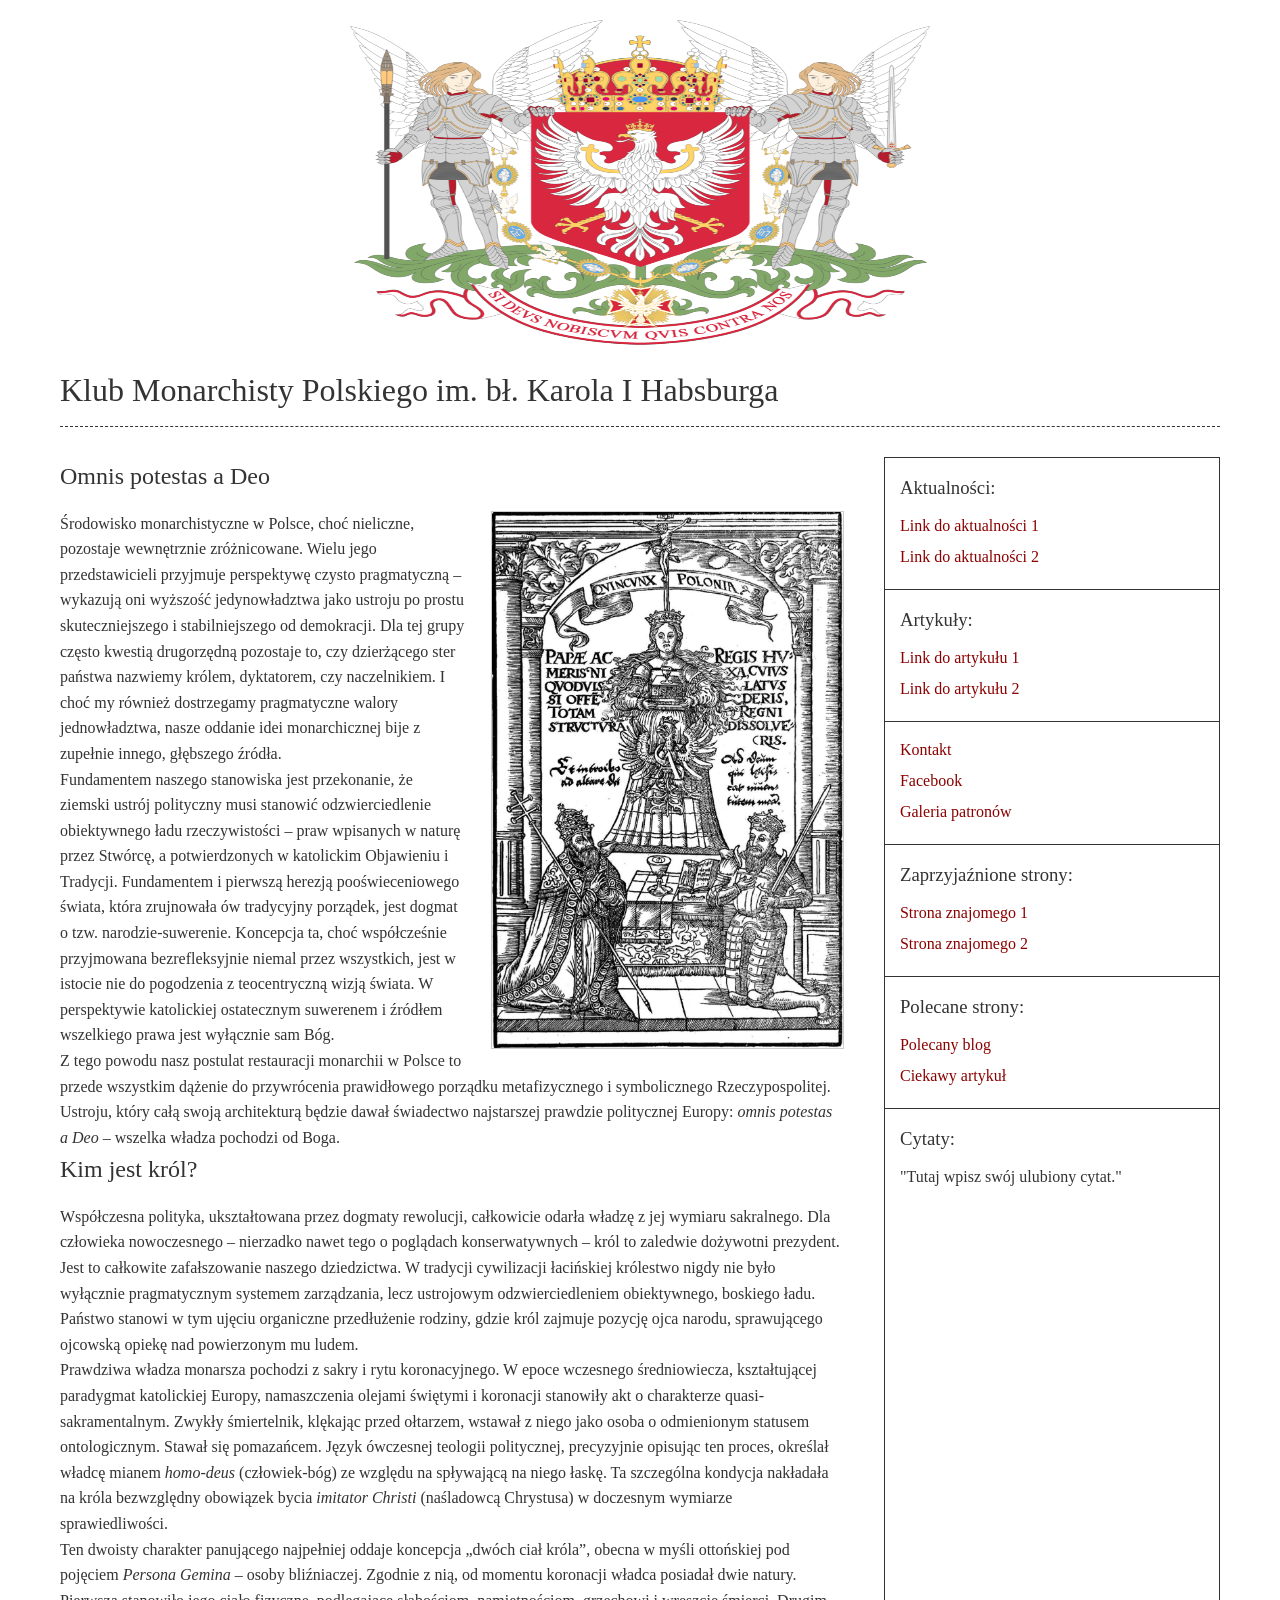
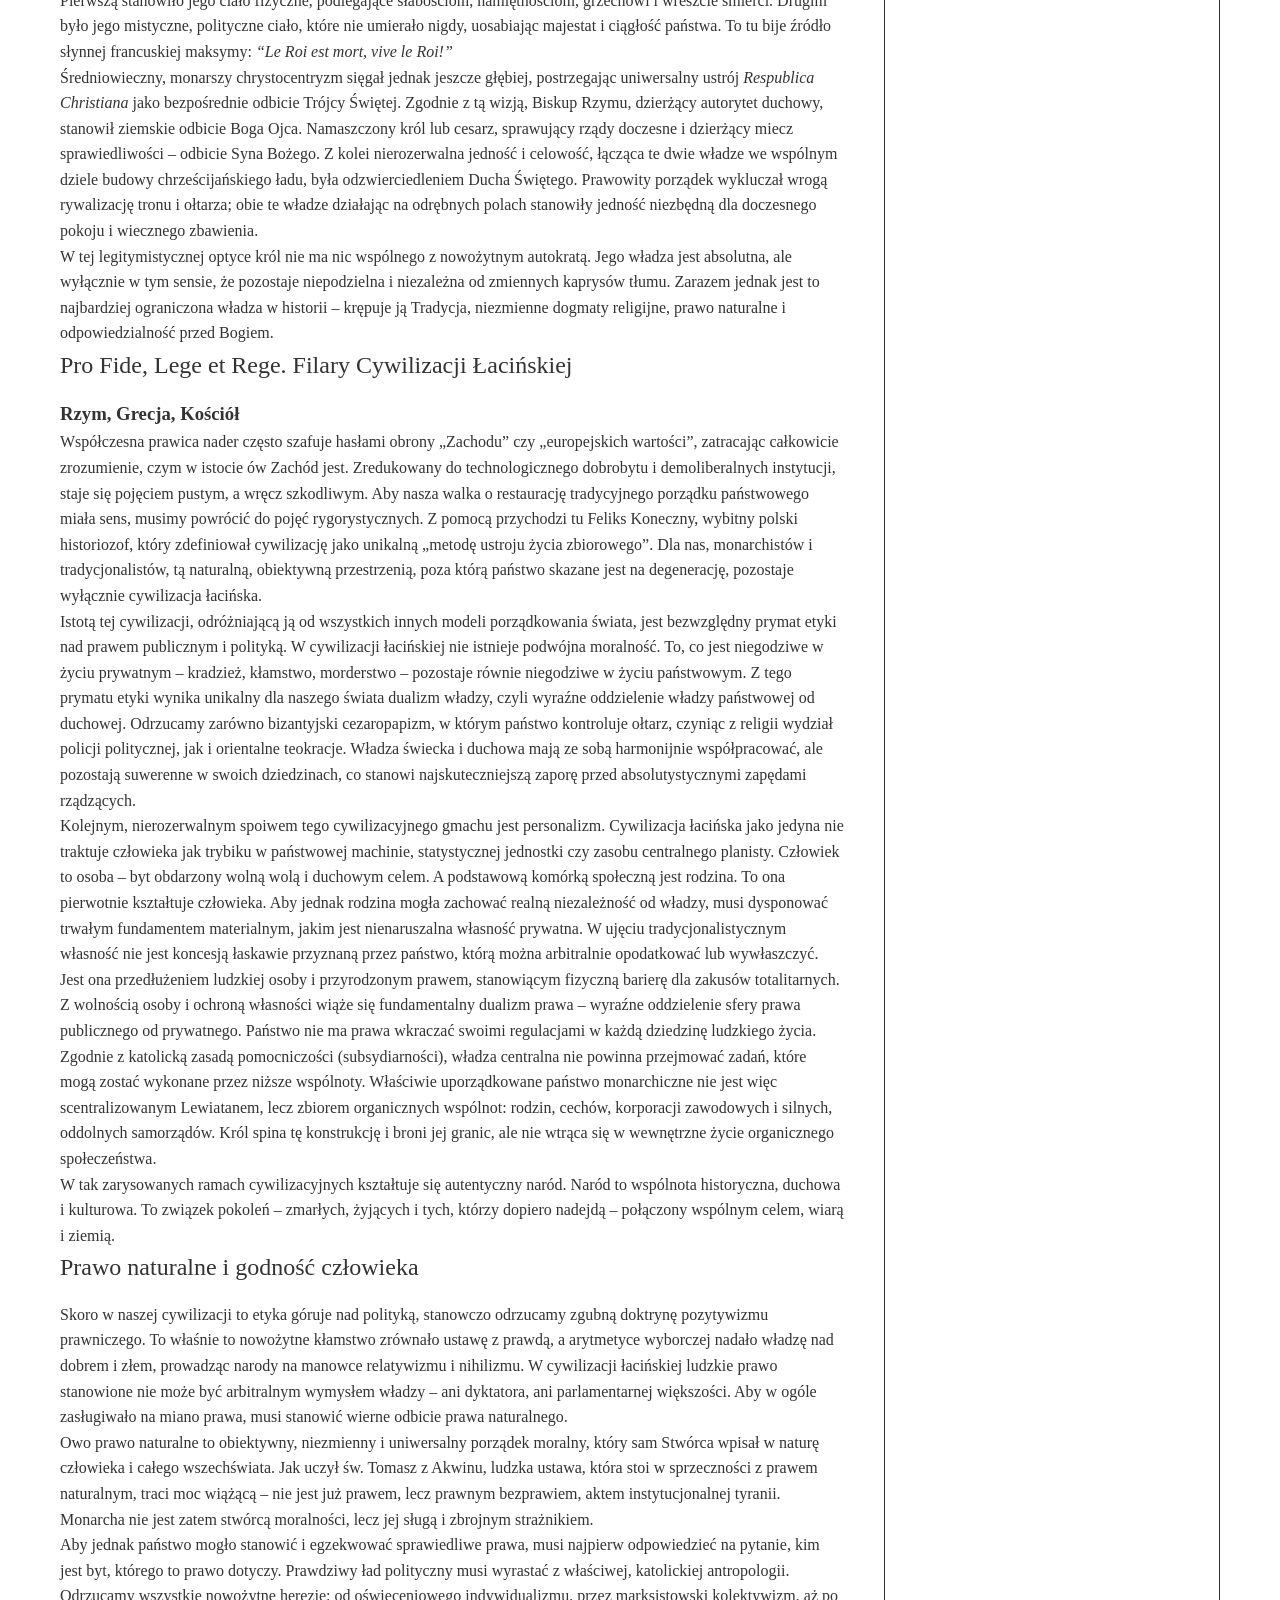
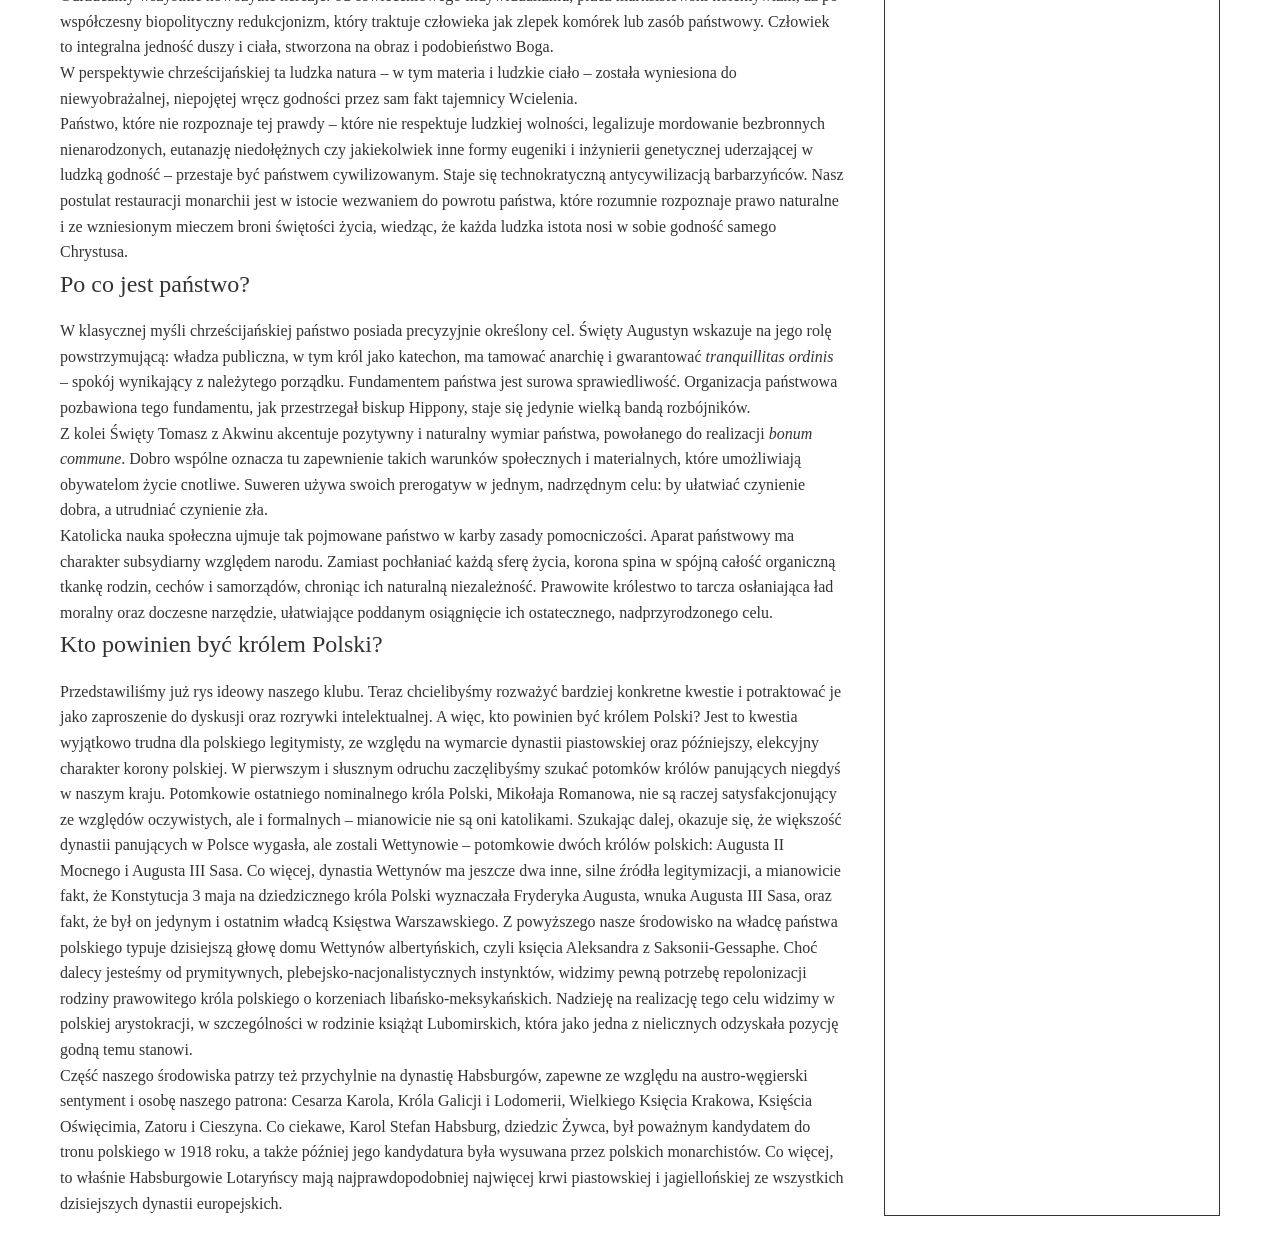
<file: index.html>
<!DOCTYPE html>
<html lang="pl">
<head>
    <meta charset="UTF-8">
    <meta name="viewport" content="width=device-width, initial-scale=1.0">
    <meta name="description" 
    content="Oficjalna strona Klubu Monarchisty Polskiego "Wymodlić Króla!" im. bł. Karola I Habsburga. Poznaj nasz manifest, artykuły i idee dotyczące tradycji, wiary i ustroju.">
    
    <title>Klub Monarchisty Polskiego im. bł. Karola I Habsburga</title>
    <link rel="stylesheet" href="style.css">
</head>
<body>

    <!-- GŁÓWNY NAGŁÓWEK STRONY -->
    <header>
        <div class="banner">
            <img src="herb.png" alt="Zdjęcie główne nad nazwą witryny">
        </div>
        
        <h1>Klub Monarchisty Polskiego im. bł. Karola I Habsburga</h1> 
    </header>

    <!-- Główny kontener otulający treść i pasek boczny -->
    <div class="container">

        <!-- LEWA STRONA: Główna treść -->
        <main>
            <article>
                <h2>Omnis potestas a Deo</h2>
                
                <img src="artykul_gowny1.jpg" alt="drzeworyt Qvincvnx Polonia Stanisława Orzechowskiego">
  <p>Środowisko monarchistyczne w Polsce, choć nieliczne, pozostaje wewnętrznie zróżnicowane. Wielu jego przedstawicieli przyjmuje perspektywę czysto pragmatyczną – wykazują oni wyższość jedynowładztwa jako ustroju po prostu skuteczniejszego i stabilniejszego od demokracji. Dla tej grupy często kwestią drugorzędną pozostaje to, czy dzierżącego ster państwa nazwiemy królem, dyktatorem, czy naczelnikiem. I choć my również dostrzegamy pragmatyczne walory jednowładztwa, nasze oddanie idei monarchicznej bije z zupełnie innego, głębszego źródła.</p>
    
    <p>Fundamentem naszego stanowiska jest przekonanie, że ziemski ustrój polityczny musi stanowić odzwierciedlenie obiektywnego ładu rzeczywistości – praw wpisanych w naturę przez Stwórcę, a potwierdzonych w katolickim Objawieniu i Tradycji. Fundamentem i pierwszą herezją pooświeceniowego świata, która zrujnowała ów tradycyjny porządek, jest dogmat o tzw. narodzie-suwerenie. Koncepcja ta, choć współcześnie przyjmowana bezrefleksyjnie niemal przez wszystkich, jest w istocie nie do pogodzenia z teocentryczną wizją świata. W perspektywie katolickiej ostatecznym suwerenem i źródłem wszelkiego prawa jest wyłącznie sam Bóg.</p>
    
    <p>Z tego powodu nasz postulat restauracji monarchii w Polsce to przede wszystkim dążenie do przywrócenia prawidłowego porządku metafizycznego i symbolicznego Rzeczypospolitej. Ustroju, który całą swoją architekturą będzie dawał świadectwo najstarszej prawdzie politycznej Europy: <em>omnis potestas a Deo</em> – wszelka władza pochodzi od Boga.</p>

    <h2>Kim jest król?</h2>
    
    <p>Współczesna polityka, ukształtowana przez dogmaty rewolucji, całkowicie odarła władzę z jej wymiaru sakralnego. Dla człowieka nowoczesnego – nierzadko nawet tego o poglądach konserwatywnych – król to zaledwie dożywotni prezydent. Jest to całkowite zafałszowanie naszego dziedzictwa. W tradycji cywilizacji łacińskiej królestwo nigdy nie było wyłącznie pragmatycznym systemem zarządzania, lecz ustrojowym odzwierciedleniem obiektywnego, boskiego ładu. Państwo stanowi w tym ujęciu organiczne przedłużenie rodziny, gdzie król zajmuje pozycję ojca narodu, sprawującego ojcowską opiekę nad powierzonym mu ludem.</p>
    
    <p>Prawdziwa władza monarsza pochodzi z sakry i rytu koronacyjnego. W epoce wczesnego średniowiecza, kształtującej paradygmat katolickiej Europy, namaszczenia olejami świętymi i koronacji stanowiły akt o charakterze quasi-sakramentalnym. Zwykły śmiertelnik, klękając przed ołtarzem, wstawał z niego jako osoba o odmienionym statusem ontologicznym. Stawał się pomazańcem. Język ówczesnej teologii politycznej, precyzyjnie opisując ten proces, określał władcę mianem <em>homo-deus</em> (człowiek-bóg) ze względu na spływającą na niego łaskę. Ta szczególna kondycja nakładała na króla bezwzględny obowiązek bycia <em>imitator Christi</em> (naśladowcą Chrystusa) w doczesnym wymiarze sprawiedliwości.</p>
    
    <p>Ten dwoisty charakter panującego najpełniej oddaje koncepcja „dwóch ciał króla”, obecna w myśli ottońskiej pod pojęciem <em>Persona Gemina</em> – osoby bliźniaczej. Zgodnie z nią, od momentu koronacji władca posiadał dwie natury. Pierwszą stanowiło jego ciało fizyczne, podlegające słabościom, namiętnościom, grzechowi i wreszcie śmierci. Drugim było jego mistyczne, polityczne ciało, które nie umierało nigdy, uosabiając majestat i ciągłość państwa. To tu bije źródło słynnej francuskiej maksymy: <em>“Le Roi est mort, vive le Roi!”</em></p>
    
    <p>Średniowieczny, monarszy chrystocentryzm sięgał jednak jeszcze głębiej, postrzegając uniwersalny ustrój <em>Respublica Christiana</em> jako bezpośrednie odbicie Trójcy Świętej. Zgodnie z tą wizją, Biskup Rzymu, dzierżący autorytet duchowy, stanowił ziemskie odbicie Boga Ojca. Namaszczony król lub cesarz, sprawujący rządy doczesne i dzierżący miecz sprawiedliwości – odbicie Syna Bożego. Z kolei nierozerwalna jedność i celowość, łącząca te dwie władze we wspólnym dziele budowy chrześcijańskiego ładu, była odzwierciedleniem Ducha Świętego. Prawowity porządek wykluczał wrogą rywalizację tronu i ołtarza; obie te władze działając na odrębnych polach stanowiły jedność niezbędną dla doczesnego pokoju i wiecznego zbawienia.</p>
    
    <p>W tej legitymistycznej optyce król nie ma nic wspólnego z nowożytnym autokratą. Jego władza jest absolutna, ale wyłącznie w tym sensie, że pozostaje niepodzielna i niezależna od zmiennych kaprysów tłumu. Zarazem jednak jest to najbardziej ograniczona władza w historii – krępuje ją Tradycja, niezmienne dogmaty religijne, prawo naturalne i odpowiedzialność przed Bogiem.</p>
    
    <h2>Pro Fide, Lege et Rege. Filary Cywilizacji Łacińskiej</h2>
    <h3>Rzym, Grecja, Kościół</h3>
    
    <p>Współczesna prawica nader często szafuje hasłami obrony „Zachodu” czy „europejskich wartości”, zatracając całkowicie zrozumienie, czym w istocie ów Zachód jest. Zredukowany do technologicznego dobrobytu i demoliberalnych instytucji, staje się pojęciem pustym, a wręcz szkodliwym. Aby nasza walka o restaurację tradycyjnego porządku państwowego miała sens, musimy powrócić do pojęć rygorystycznych. Z pomocą przychodzi tu Feliks Koneczny, wybitny polski historiozof, który zdefiniował cywilizację jako unikalną „metodę ustroju życia zbiorowego”. Dla nas, monarchistów i tradycjonalistów, tą naturalną, obiektywną przestrzenią, poza którą państwo skazane jest na degenerację, pozostaje wyłącznie cywilizacja łacińska.</p>
    
    <p>Istotą tej cywilizacji, odróżniającą ją od wszystkich innych modeli porządkowania świata, jest bezwzględny prymat etyki nad prawem publicznym i polityką. W cywilizacji łacińskiej nie istnieje podwójna moralność. To, co jest niegodziwe w życiu prywatnym – kradzież, kłamstwo, morderstwo – pozostaje równie niegodziwe w życiu państwowym. Z tego prymatu etyki wynika unikalny dla naszego świata dualizm władzy, czyli wyraźne oddzielenie władzy państwowej od duchowej. Odrzucamy zarówno bizantyjski cezaropapizm, w którym państwo kontroluje ołtarz, czyniąc z religii wydział policji politycznej, jak i orientalne teokracje. Władza świecka i duchowa mają ze sobą harmonijnie współpracować, ale pozostają suwerenne w swoich dziedzinach, co stanowi najskuteczniejszą zaporę przed absolutystycznymi zapędami rządzących.</p>
    
    <p>Kolejnym, nierozerwalnym spoiwem tego cywilizacyjnego gmachu jest personalizm. Cywilizacja łacińska jako jedyna nie traktuje człowieka jak trybiku w państwowej machinie, statystycznej jednostki czy zasobu centralnego planisty. Człowiek to osoba – byt obdarzony wolną wolą i duchowym celem. A podstawową komórką społeczną jest rodzina. To ona pierwotnie kształtuje człowieka. Aby jednak rodzina mogła zachować realną niezależność od władzy, musi dysponować trwałym fundamentem materialnym, jakim jest nienaruszalna własność prywatna. W ujęciu tradycjonalistycznym własność nie jest koncesją łaskawie przyznaną przez państwo, którą można arbitralnie opodatkować lub wywłaszczyć. Jest ona przedłużeniem ludzkiej osoby i przyrodzonym prawem, stanowiącym fizyczną barierę dla zakusów totalitarnych.</p>
    
    <p>Z wolnością osoby i ochroną własności wiąże się fundamentalny dualizm prawa – wyraźne oddzielenie sfery prawa publicznego od prywatnego. Państwo nie ma prawa wkraczać swoimi regulacjami w każdą dziedzinę ludzkiego życia. Zgodnie z katolicką zasadą pomocniczości (subsydiarności), władza centralna nie powinna przejmować zadań, które mogą zostać wykonane przez niższe wspólnoty. Właściwie uporządkowane państwo monarchiczne nie jest więc scentralizowanym Lewiatanem, lecz zbiorem organicznych wspólnot: rodzin, cechów, korporacji zawodowych i silnych, oddolnych samorządów. Król spina tę konstrukcję i broni jej granic, ale nie wtrąca się w wewnętrzne życie organicznego społeczeństwa.</p>
    
    <p>W tak zarysowanych ramach cywilizacyjnych kształtuje się autentyczny naród. Naród to wspólnota historyczna, duchowa i kulturowa. To związek pokoleń – zmarłych, żyjących i tych, którzy dopiero nadejdą – połączony wspólnym celem, wiarą i ziemią.</p>

    <h2>Prawo naturalne i godność człowieka</h2>
    
    <p>Skoro w naszej cywilizacji to etyka góruje nad polityką, stanowczo odrzucamy zgubną doktrynę pozytywizmu prawniczego. To właśnie to nowożytne kłamstwo zrównało ustawę z prawdą, a arytmetyce wyborczej nadało władzę nad dobrem i złem, prowadząc narody na manowce relatywizmu i nihilizmu. W cywilizacji łacińskiej ludzkie prawo stanowione nie może być arbitralnym wymysłem władzy – ani dyktatora, ani parlamentarnej większości. Aby w ogóle zasługiwało na miano prawa, musi stanowić wierne odbicie prawa naturalnego.</p>
    
    <p>Owo prawo naturalne to obiektywny, niezmienny i uniwersalny porządek moralny, który sam Stwórca wpisał w naturę człowieka i całego wszechświata. Jak uczył św. Tomasz z Akwinu, ludzka ustawa, która stoi w sprzeczności z prawem naturalnym, traci moc wiążącą – nie jest już prawem, lecz prawnym bezprawiem, aktem instytucjonalnej tyranii. Monarcha nie jest zatem stwórcą moralności, lecz jej sługą i zbrojnym strażnikiem.</p>
    
    <p>Aby jednak państwo mogło stanowić i egzekwować sprawiedliwe prawa, musi najpierw odpowiedzieć na pytanie, kim jest byt, którego to prawo dotyczy. Prawdziwy ład polityczny musi wyrastać z właściwej, katolickiej antropologii. Odrzucamy wszystkie nowożytne herezje: od oświeceniowego indywidualizmu, przez marksistowski kolektywizm, aż po współczesny biopolityczny redukcjonizm, który traktuje człowieka jak zlepek komórek lub zasób państwowy. Człowiek to integralna jedność duszy i ciała, stworzona na obraz i podobieństwo Boga.</p>
    
    <p>W perspektywie chrześcijańskiej ta ludzka natura – w tym materia i ludzkie ciało – została wyniesiona do niewyobrażalnej, niepojętej wręcz godności przez sam fakt tajemnicy Wcielenia.</p>
    
    <p>Państwo, które nie rozpoznaje tej prawdy – które nie respektuje ludzkiej wolności, legalizuje mordowanie bezbronnych nienarodzonych, eutanazję niedołężnych czy jakiekolwiek inne formy eugeniki i inżynierii genetycznej uderzającej w ludzką godność – przestaje być państwem cywilizowanym. Staje się technokratyczną antycywilizacją barbarzyńców. Nasz postulat restauracji monarchii jest w istocie wezwaniem do powrotu państwa, które rozumnie rozpoznaje prawo naturalne i ze wzniesionym mieczem broni świętości życia, wiedząc, że każda ludzka istota nosi w sobie godność samego Chrystusa.</p>

    <h2>Po co jest państwo?</h2>
    
    <p>W klasycznej myśli chrześcijańskiej państwo posiada precyzyjnie określony cel. Święty Augustyn wskazuje na jego rolę powstrzymującą: władza publiczna, w tym król jako katechon, ma tamować anarchię i gwarantować <em>tranquillitas ordinis</em> – spokój wynikający z należytego porządku. Fundamentem państwa jest surowa sprawiedliwość. Organizacja państwowa pozbawiona tego fundamentu, jak przestrzegał biskup Hippony, staje się jedynie wielką bandą rozbójników.</p>
    
    <p>Z kolei Święty Tomasz z Akwinu akcentuje pozytywny i naturalny wymiar państwa, powołanego do realizacji <em>bonum commune</em>. Dobro wspólne oznacza tu zapewnienie takich warunków społecznych i materialnych, które umożliwiają obywatelom życie cnotliwe. Suweren używa swoich prerogatyw w jednym, nadrzędnym celu: by ułatwiać czynienie dobra, a utrudniać czynienie zła.</p>
    
    <p>Katolicka nauka społeczna ujmuje tak pojmowane państwo w karby zasady pomocniczości. Aparat państwowy ma charakter subsydiarny względem narodu. Zamiast pochłaniać każdą sferę życia, korona spina w spójną całość organiczną tkankę rodzin, cechów i samorządów, chroniąc ich naturalną niezależność. Prawowite królestwo to tarcza osłaniająca ład moralny oraz doczesne narzędzie, ułatwiające poddanym osiągnięcie ich ostatecznego, nadprzyrodzonego celu.</p>

    <h2>Kto powinien być królem Polski?</h2>
    
    <p>Przedstawiliśmy już rys ideowy naszego klubu. Teraz chcielibyśmy rozważyć bardziej konkretne kwestie i potraktować je jako zaproszenie do dyskusji oraz rozrywki intelektualnej. A więc, kto powinien być królem Polski? Jest to kwestia wyjątkowo trudna dla polskiego legitymisty, ze względu na wymarcie dynastii piastowskiej oraz późniejszy, elekcyjny charakter korony polskiej. W pierwszym i słusznym odruchu zaczęlibyśmy szukać potomków królów panujących niegdyś w naszym kraju. Potomkowie ostatniego nominalnego króla Polski, Mikołaja Romanowa, nie są raczej satysfakcjonujący ze względów oczywistych, ale i formalnych – mianowicie nie są oni katolikami. Szukając dalej, okazuje się, że większość dynastii panujących w Polsce wygasła, ale zostali Wettynowie – potomkowie dwóch królów polskich: Augusta II Mocnego i Augusta III Sasa. Co więcej, dynastia Wettynów ma jeszcze dwa inne, silne źródła legitymizacji, a mianowicie fakt, że Konstytucja 3 maja na dziedzicznego króla Polski wyznaczała Fryderyka Augusta, wnuka Augusta III Sasa, oraz fakt, że był on jedynym i ostatnim władcą Księstwa Warszawskiego. Z powyższego nasze środowisko na władcę państwa polskiego typuje dzisiejszą głowę domu Wettynów albertyńskich, czyli księcia Aleksandra z Saksonii-Gessaphe. Choć dalecy jesteśmy od prymitywnych, plebejsko-nacjonalistycznych instynktów, widzimy pewną potrzebę repolonizacji rodziny prawowitego króla polskiego o korzeniach libańsko-meksykańskich. Nadzieję na realizację tego celu widzimy w polskiej arystokracji, w szczególności w rodzinie książąt Lubomirskich, która jako jedna z nielicznych odzyskała pozycję godną temu stanowi.</p>
    
    <p>Część naszego środowiska patrzy też przychylnie na dynastię Habsburgów, zapewne ze względu na austro-węgierski sentyment i osobę naszego patrona: Cesarza Karola, Króla Galicji i Lodomerii, Wielkiego Księcia Krakowa, Księścia Oświęcimia, Zatoru i Cieszyna. Co ciekawe, Karol Stefan Habsburg, dziedzic Żywca, był poważnym kandydatem do tronu polskiego w 1918 roku, a także później jego kandydatura była wysuwana przez polskich monarchistów. Co więcej, to właśnie Habsburgowie Lotaryńscy mają najprawdopodobniej najwięcej krwi piastowskiej i jagiellońskiej ze wszystkich dzisiejszych dynastii europejskich.</p>
    
</article>
        </main>

        <!-- PRAWA STRONA: Pasek boczny -->
        <aside>
            <section class="widget">
                <h3>Aktualności:</h3>
                <ul>
                    <li><a href="#">Link do aktualności 1</a></li>
                    <li><a href="#">Link do aktualności 2</a></li>
                </ul>
            </section>

            <section class="widget">
                <h3>Artykuły:</h3>
                <ul>
                    <li><a href="#">Link do artykułu 1</a></li>
                    <li><a href="#">Link do artykułu 2</a></li>
                </ul>
            </section>

            <!-- Osobny blok na sprawy kontaktowe -->
            <section class="widget">
                <ul>
                    <li><a href="#">Kontakt</a></li>
                    <li><a href="#">Facebook</a></li>
                    <li><a href="#">Galeria patronów</a></li>
                </ul>
            </section>

            <!-- Zaprzyjaźnione strony -->
            <section class="widget">
                <h3>Zaprzyjaźnione strony:</h3>
                <ul>
                    <li><a href="#">Strona znajomego 1</a></li>
                    <li><a href="#">Strona znajomego 2</a></li>
                </ul>
            </section>

            <!-- Polecane strony -->
            <section class="widget">
                <h3>Polecane strony:</h3>
                <ul>
                    <li><a href="#">Polecany blog</a></li>
                    <li><a href="#">Ciekawy artykuł</a></li>
                </ul>
            </section>

            <section class="widget">
                <h3>Cytaty:</h3>
                <p>"Tutaj wpisz swój ulubiony cytat."</p>
            </section>
        </aside>

    </div>

</body>
</html>
</file>
<file: style.css>
/* 1. RESET STYLÓW - wyrównujemy marginesy przeglądarki */
* {
    box-sizing: border-box;
    margin: 0;
    padding: 0;
}

body {
    font-family: Georgia, 'Times New Roman', Times, serif;
    line-height: 1.6;
    padding: 20px;
    color: #333;
    max-width: 1200px; /* Ograniczamy szerokość strony, by ładnie wyglądała na dużych ekranach */
    margin: 0 auto;    /* Wyśrodkowanie całej strony */
}

/* 2. NAGŁÓWEK (HEADER) */
header {
    margin-bottom: 30px;
}

.banner {
  
    display: flex;
    align-items: center;
    justify-content: center;
    margin-bottom: 20px;
    width: 100%;            /* Kontener zajmuje 100% dostępnej szerokości */
    overflow: hidden;       /* Pilnuje, żeby nic nie wylało się poza ramy */
}

.banner img {
    width: 50%;            /* Wymuszamy szerokość na 100% kontenera */
    height: 325px;          /* Ustawiamy stałą wysokość baneru (możesz to zmienić) */
    object-fit: fill;      /* Złota zasada CSS do banerów! */
}

h1 {
    font-weight: normal;
    border-bottom: 1px dashed #333; /* Przerywana linia ze szkicu pod nazwą witryny */
    padding-bottom: 10px;
    margin-bottom: 20px;
}

/* 3. UKŁAD DWUKOLUMNOWY (GŁÓWNY KONTENER) */
.container {
    display: flex; /* Flexbox pozwala łatwo ułożyć elementy obok siebie */
    gap: 40px;     /* Odstęp między lewą a prawą kolumną */
}

/* 4. LEWA KOLUMNA (MAIN) */
main {
    flex: 70%; /* Zajmuje 70% dostępnej szerokości */
}

main h2 {
    font-weight: normal;
    margin-bottom: 15px;
}

/* Zdjęcie wplecione w tekst artykułu */
main img {
    float: right;           /* Wyrównanie do prawej, tekst opływa z lewej */
    width: 45%;             /* Zdjęcie zajmie maksymalnie 45% szerokości kolumny */
    height: auto;           /* Kluczowe: zachowuje oryginalne proporcje (1037x1585) */
    margin: 0 0 20px 25px;  /* Odpycha tekst: 0 z góry, 0 z prawej, 20px z dołu, 25px z lewej */
    border: 1px solid #ccc; /* Opcjonalnie: delikatniejsza, szara ramka. Jeśli nie chcesz, możesz usunąć tę linię */
}

/* 5. PRAWA KOLUMNA (PASEK BOCZNY) */
aside {
    flex: 30%; /* Zajmuje 30% dostępnej szerokości */
    border: 1px solid #333; /* Zewnętrzna ramka paska bocznego */
}

.widget {
    border-bottom: 1px solid #333; /* Poziome linie oddzielające bloki w menu */
    padding: 15px;
}

/* Usuwamy dolną linię z ostatniego elementu, bo główna ramka (aside) już ją ma */
.widget:last-child {
    border-bottom: none;
}

.widget h3 {
    font-weight: normal;
    margin-bottom: 10px;
}

/* Wygląd list i hiperlinków w pasku bocznym */
.widget ul {
    list-style-type: none; /* Ukrywamy standardowe kropki listy HTML */
}

.widget ul li {
    margin-bottom: 5px;
}

.widget ul li a {
    text-decoration: none; 
    color: #8B0000; /* Gęboka, ciemna czerwień (DarkRed) */
}

.widget ul li a:hover {
    text-decoration: underline; 
    color: #b30000; /* Nieco jaśniejsza czerwień po najechaniu myszką */
}
/* WERSJA MOBILNA (Uruchomi się tylko na ekranach węższych niż 768px) */
@media (max-width: 768px) {
    
    /* Zamieniamy kolumny obok siebie na bloki jeden pod drugim */
    .container {
        flex-direction: column; 
        gap: 20px;
    }

    /* Lewa i prawa strona zajmują teraz 100% szerokości telefonu */
    main, aside {
        flex: 100%;
    }

    /* Zdjęcie w artykule przestaje opływać tekst i zajmuje całą szerokość */
    main img {
        float: none;
        width: 100%;
        margin: 0 0 20px 0;
    }
}
</file>
